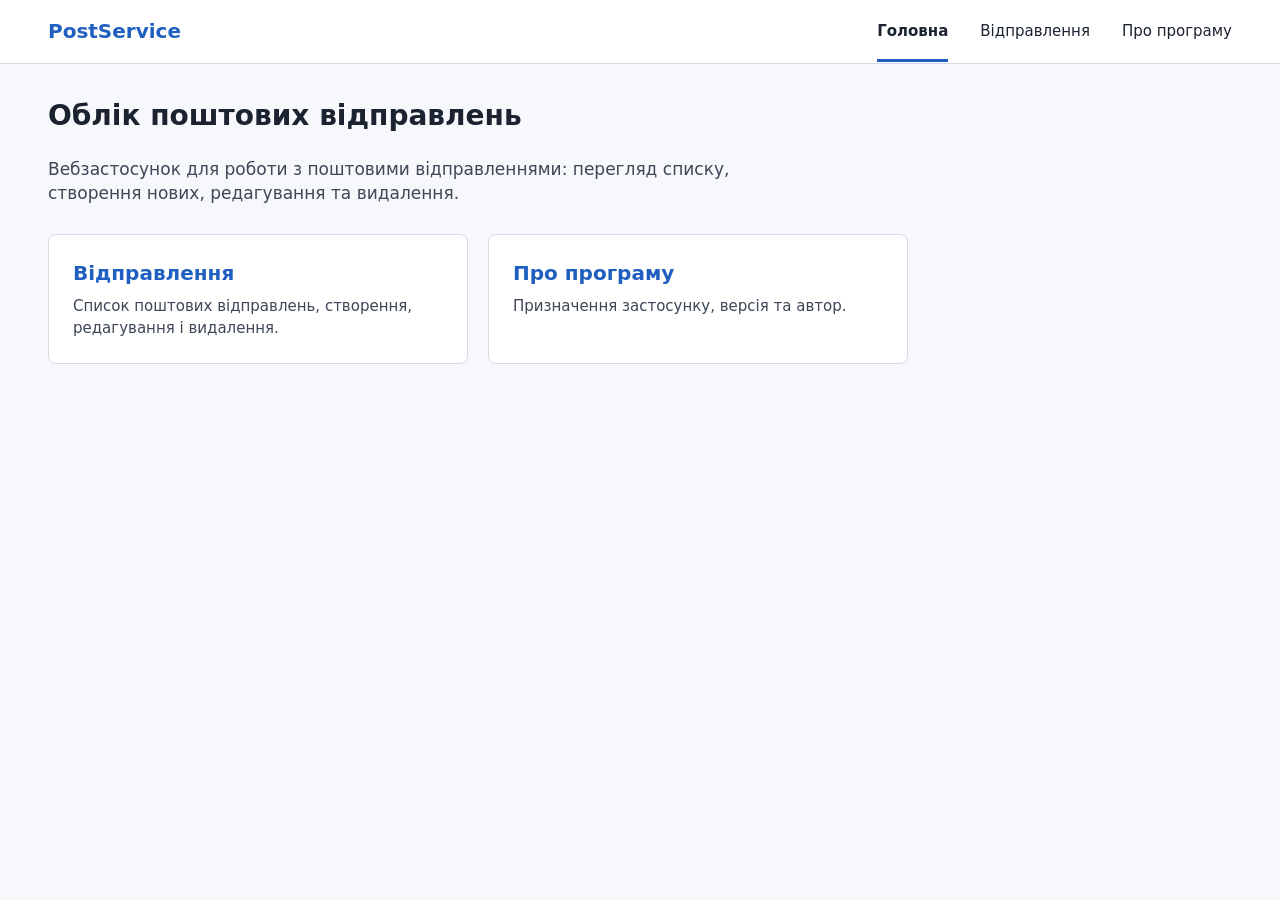
<file: PostService.Web/index.html>
<!doctype html>
<html lang="uk">
<head>
  <meta charset="utf-8">
  <meta name="viewport" content="width=device-width, initial-scale=1">
  <title>PostService — Облік поштових відправлень</title>
  <link rel="stylesheet" href="styles.css">
</head>
<body>
  <header class="site-header">
    <a class="brand" href="index.html">PostService</a>
    <button class="menu-btn" id="menuBtn" type="button" aria-label="Меню" aria-expanded="false">
      <svg width="24" height="24" viewBox="0 0 24 24" aria-hidden="true">
        <rect x="3" y="5" width="18" height="2" fill="#1b2330"/>
        <rect x="3" y="11" width="18" height="2" fill="#1b2330"/>
        <rect x="3" y="17" width="18" height="2" fill="#1b2330"/>
      </svg>
    </button>
    <nav class="nav" id="nav">
      <a href="index.html" class="active">Головна</a>
      <a href="posting-list.html">Відправлення</a>
      <a href="about.html">Про програму</a>
    </nav>
  </header>

  <main>
    <h1>Облік поштових відправлень</h1>
    <p class="lead">
      Вебзастосунок для роботи з поштовими відправленнями: перегляд списку,
      створення нових, редагування та видалення.
    </p>

    <div class="home-cards">
      <a class="home-card" href="posting-list.html">
        <h2>Відправлення</h2>
        <p>Список поштових відправлень, створення, редагування і видалення.</p>
      </a>
      <a class="home-card" href="about.html">
        <h2>Про програму</h2>
        <p>Призначення застосунку, версія та автор.</p>
      </a>
    </div>
  </main>

  <script type="module">
    import { initMenu } from './scripts/ui.js';
    initMenu();
  </script>
</body>
</html>
</file>
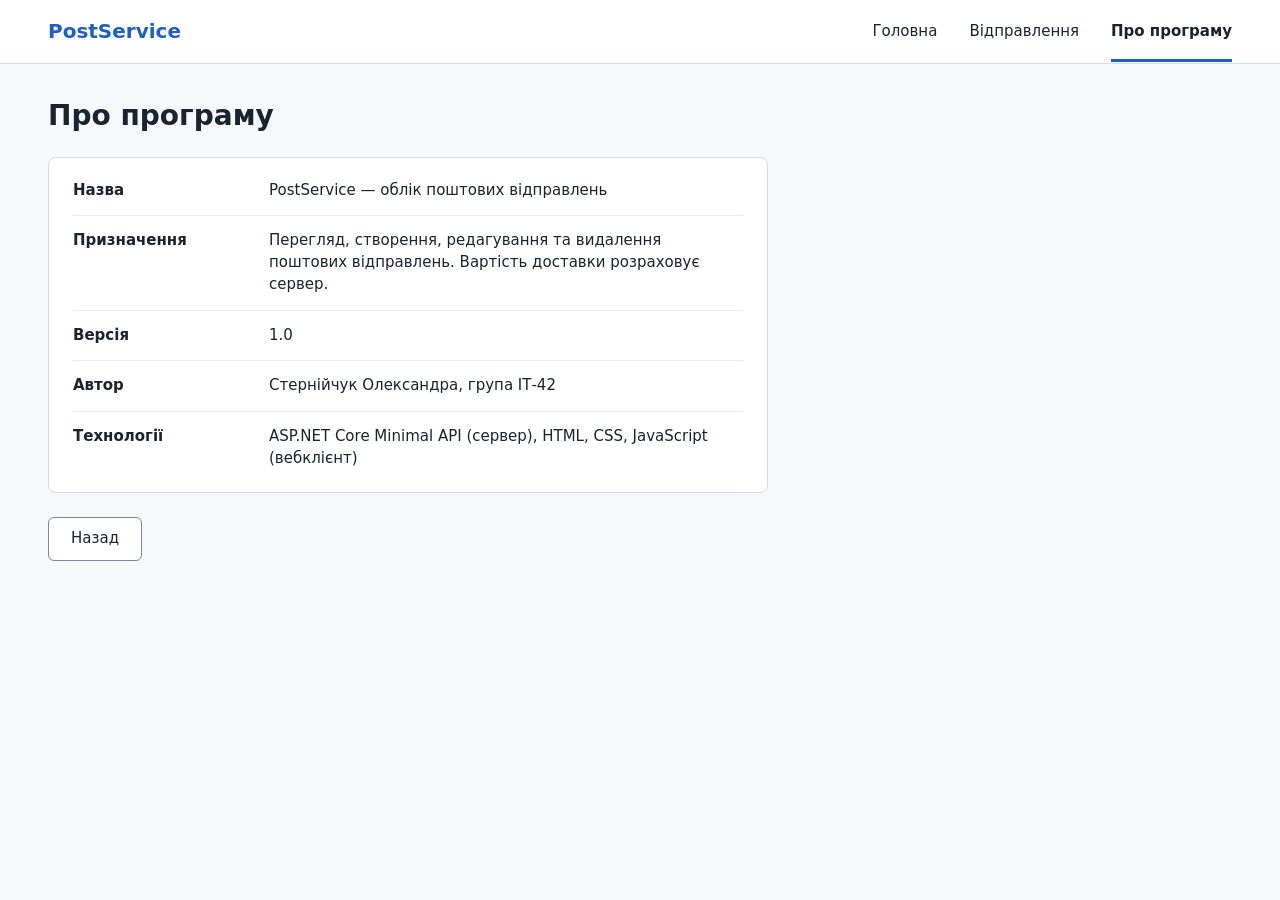
<file: PostService.Web/about.html>
<!doctype html>
<html lang="uk">
<head>
  <meta charset="utf-8">
  <meta name="viewport" content="width=device-width, initial-scale=1">
  <title>Про програму — PostService</title>
  <link rel="stylesheet" href="styles.css">
</head>
<body>
  <header class="site-header">
    <a class="brand" href="index.html">PostService</a>
    <button class="menu-btn" id="menuBtn" type="button" aria-label="Меню" aria-expanded="false">
      <svg width="24" height="24" viewBox="0 0 24 24" aria-hidden="true">
        <rect x="3" y="5" width="18" height="2" fill="#1b2330"/>
        <rect x="3" y="11" width="18" height="2" fill="#1b2330"/>
        <rect x="3" y="17" width="18" height="2" fill="#1b2330"/>
      </svg>
    </button>
    <nav class="nav" id="nav">
      <a href="index.html">Головна</a>
      <a href="posting-list.html">Відправлення</a>
      <a href="about.html" class="active">Про програму</a>
    </nav>
  </header>

  <main>
    <h1>Про програму</h1>

    <div class="about-box">
      <dl>
        <div class="item"><dt>Назва</dt><dd>PostService — облік поштових відправлень</dd></div>
        <div class="item"><dt>Призначення</dt><dd>Перегляд, створення, редагування та видалення поштових відправлень. Вартість доставки розраховує сервер.</dd></div>
        <div class="item"><dt>Версія</dt><dd>1.0</dd></div>
        <div class="item"><dt>Автор</dt><dd>Стернійчук Олександра, група ІТ-42</dd></div>
        <div class="item"><dt>Технології</dt><dd>ASP.NET Core Minimal API (сервер), HTML, CSS, JavaScript (вебклієнт)</dd></div>
      </dl>
    </div>

    <p style="margin-top:24px"><a class="btn" href="index.html">Назад</a></p>
  </main>

  <script type="module">
    import { initMenu } from './scripts/ui.js';
    initMenu();
  </script>
</body>
</html>
</file>
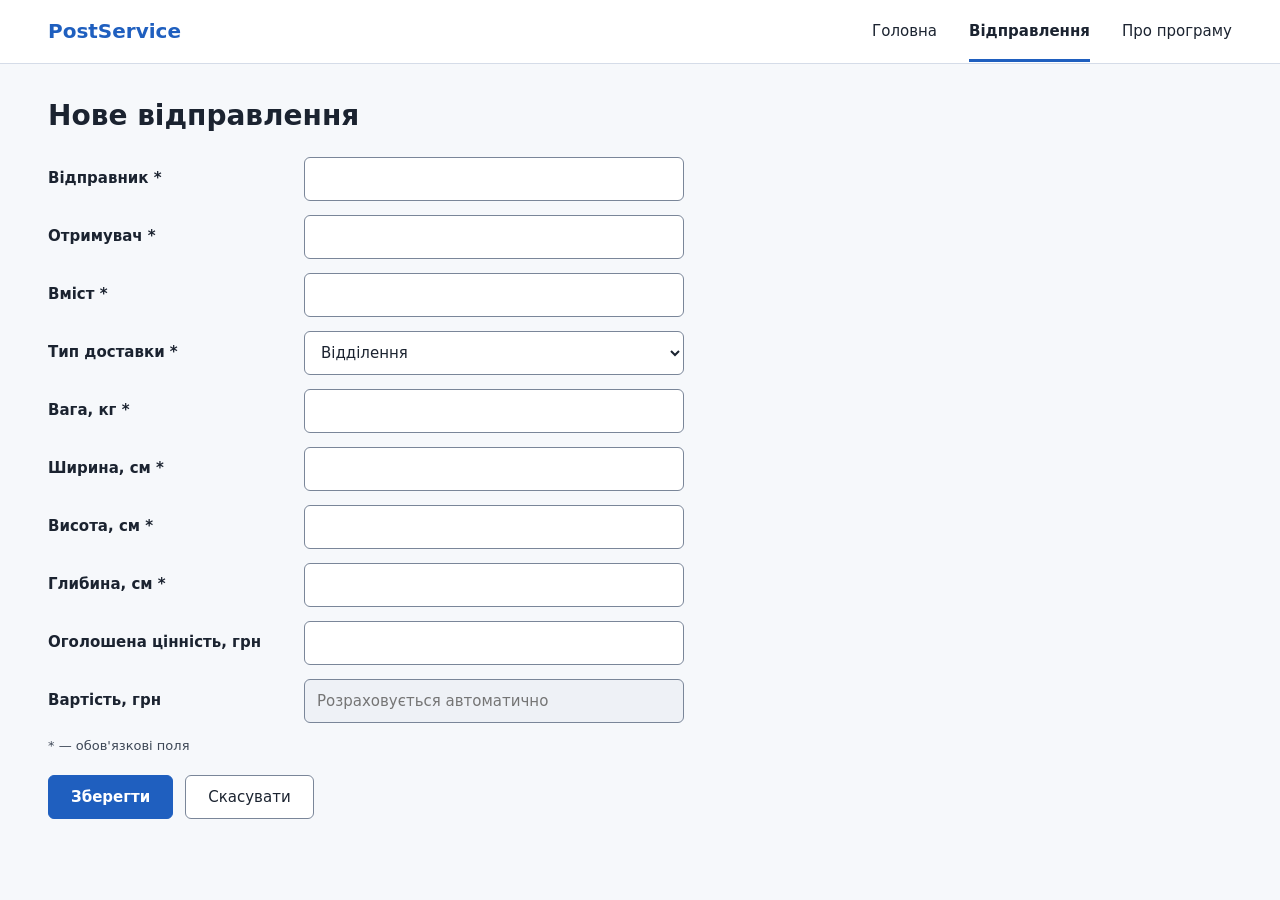
<file: PostService.Web/posting-edit.html>
<!doctype html>
<html lang="uk">
<head>
  <meta charset="utf-8">
  <meta name="viewport" content="width=device-width, initial-scale=1">
  <title>Відправлення — PostService</title>
  <link rel="stylesheet" href="styles.css">
</head>
<body>
  <header class="site-header">
    <a class="brand" href="index.html">PostService</a>
    <button class="menu-btn" id="menuBtn" type="button" aria-label="Меню" aria-expanded="false">
      <svg width="24" height="24" viewBox="0 0 24 24" aria-hidden="true">
        <rect x="3" y="5" width="18" height="2" fill="#1b2330"/>
        <rect x="3" y="11" width="18" height="2" fill="#1b2330"/>
        <rect x="3" y="17" width="18" height="2" fill="#1b2330"/>
      </svg>
    </button>
    <nav class="nav" id="nav">
      <a href="index.html">Головна</a>
      <a href="posting-list.html" class="active">Відправлення</a>
      <a href="about.html">Про програму</a>
    </nav>
  </header>

  <main>
    <h1 id="title">Нове відправлення</h1>

    <div class="alert" id="alert" role="alert"><span id="alertText"></span></div>

    <form id="form" class="form-box" novalidate>
      <div class="form-row">
        <label for="from">Відправник *</label>
        <input id="from" autocomplete="off" aria-describedby="from-msg">
        <div class="msg" id="from-msg"></div>
      </div>

      <div class="form-row">
        <label for="to">Отримувач *</label>
        <input id="to" autocomplete="off" aria-describedby="to-msg">
        <div class="msg" id="to-msg"></div>
      </div>

      <div class="form-row">
        <label for="content">Вміст *</label>
        <input id="content" autocomplete="off" aria-describedby="content-msg">
        <div class="msg" id="content-msg"></div>
      </div>

      <div class="form-row">
        <label for="deliveryType">Тип доставки *</label>
        <select id="deliveryType">
          <option value="Department">Відділення</option>
          <option value="Courier">Кур'єр</option>
        </select>
        <div></div>
      </div>

      <div class="form-row">
        <label for="weight">Вага, кг *</label>
        <input id="weight" inputmode="decimal" autocomplete="off" aria-describedby="weight-msg">
        <div class="msg" id="weight-msg"></div>
      </div>

      <div class="form-row">
        <label for="width">Ширина, см *</label>
        <input id="width" inputmode="decimal" autocomplete="off" aria-describedby="width-msg">
        <div class="msg" id="width-msg"></div>
      </div>

      <div class="form-row">
        <label for="height">Висота, см *</label>
        <input id="height" inputmode="decimal" autocomplete="off" aria-describedby="height-msg">
        <div class="msg" id="height-msg"></div>
      </div>

      <div class="form-row">
        <label for="depth">Глибина, см *</label>
        <input id="depth" inputmode="decimal" autocomplete="off" aria-describedby="depth-msg">
        <div class="msg" id="depth-msg"></div>
      </div>

      <div class="form-row">
        <label for="value">Оголошена цінність, грн</label>
        <input id="value" inputmode="decimal" autocomplete="off" aria-describedby="value-msg">
        <div class="msg" id="value-msg"></div>
      </div>

      <div class="form-row">
        <label for="price">Вартість, грн</label>
        <input id="price" readonly placeholder="Розраховується автоматично">
        <div></div>
      </div>

      <div class="req-note">* — обов'язкові поля</div>

      <div class="form-actions">
        <button class="btn btn-primary" id="btnSave" type="submit">Зберегти</button>
        <a class="btn" id="btnCancel" href="posting-list.html">Скасувати</a>
      </div>
    </form>
  </main>

  <script type="module" src="scripts/edit-page.js"></script>
</body>
</html>
</file>
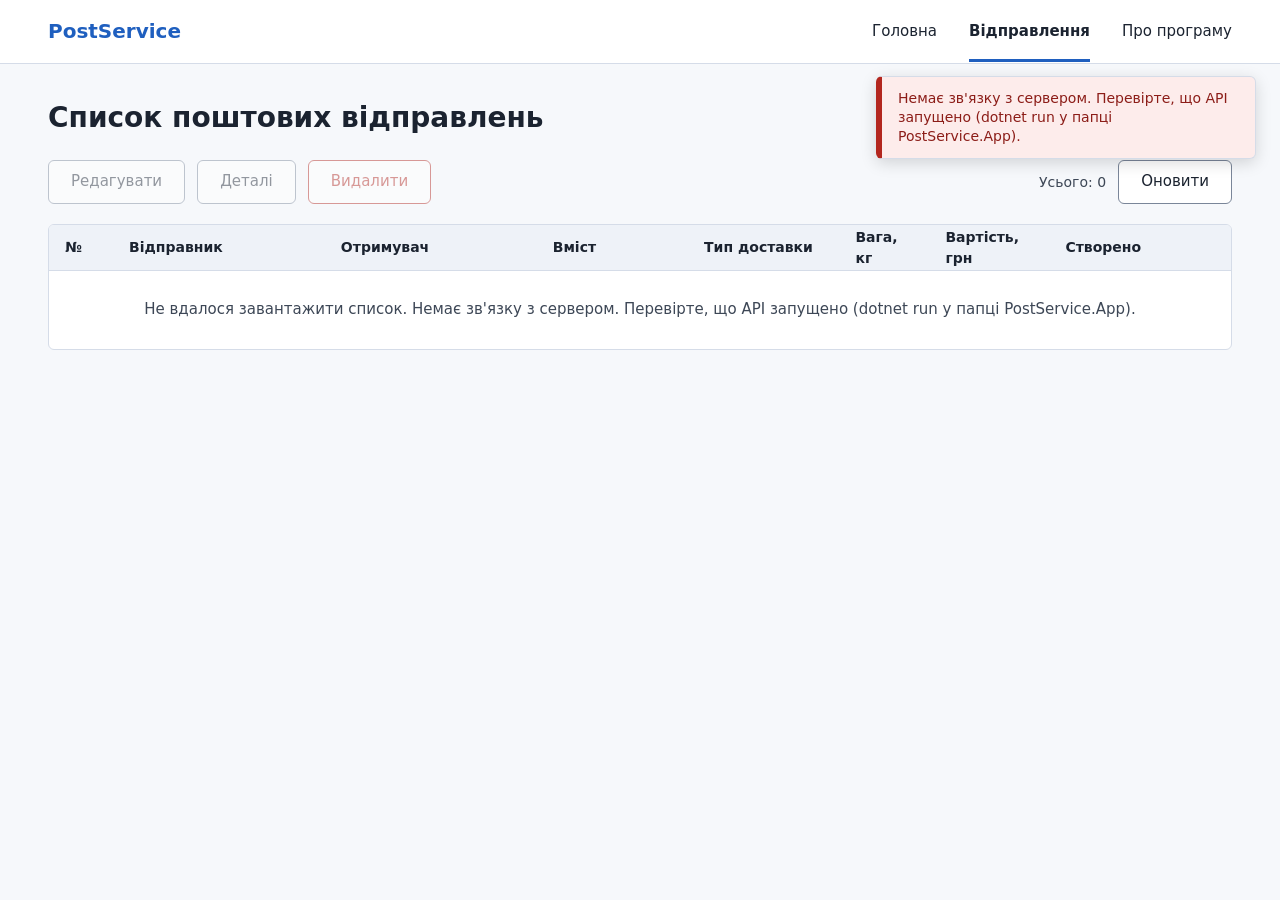
<file: PostService.Web/posting-list.html>
<!doctype html>
<html lang="uk">
<head>
  <meta charset="utf-8">
  <meta name="viewport" content="width=device-width, initial-scale=1">
  <title>Відправлення — PostService</title>
  <link rel="stylesheet" href="styles.css">
</head>
<body>
  <header class="site-header">
    <a class="brand" href="index.html">PostService</a>
    <button class="menu-btn" id="menuBtn" type="button" aria-label="Меню" aria-expanded="false">
      <svg width="24" height="24" viewBox="0 0 24 24" aria-hidden="true">
        <rect x="3" y="5" width="18" height="2" fill="#1b2330"/>
        <rect x="3" y="11" width="18" height="2" fill="#1b2330"/>
        <rect x="3" y="17" width="18" height="2" fill="#1b2330"/>
      </svg>
    </button>
    <nav class="nav" id="nav">
      <a href="index.html">Головна</a>
      <a href="posting-list.html" class="active">Відправлення</a>
      <a href="about.html">Про програму</a>
    </nav>
  </header>

  <main>
    <div class="page-head">
      <h1>Список поштових відправлень</h1>
      <a class="btn btn-primary" href="posting-edit.html">Створити</a>
    </div>

    <div class="toolbar" id="toolbar">
      <button class="btn" id="btnEdit" type="button" disabled>Редагувати</button>
      <button class="btn" id="btnDetails" type="button" disabled>Деталі</button>
      <button class="btn btn-danger" id="btnDelete" type="button" disabled>Видалити</button>
      <div class="spacer"></div>
      <span class="selected-info" id="info"></span>
      <button class="btn" id="btnRefresh" type="button">Оновити</button>
    </div>

    <div class="table" role="table" aria-label="Список поштових відправлень">
      <div class="thead" role="row">
        <div>№</div><div>Відправник</div><div>Отримувач</div><div>Вміст</div>
        <div>Тип доставки</div><div>Вага, кг</div><div>Вартість, грн</div><div>Створено</div>
      </div>
      <div id="rows"></div>
    </div>

    <div class="cards" id="cards"></div>
  </main>

  <script type="module" src="scripts/list-page.js"></script>
</body>
</html>
</file>
<file: PostService.Web/styles.css>
/* ===== PostService Web: спільні стилі (за макетами ПР-44) ===== */
:root {
  --bg: #f6f8fb;
  --text: #1b2330;
  --text-muted: #3d4756;
  --accent: #1f5fbf;
  --border: #d5dce8;
  --input-border: #7a8699;
  --error: #b3261e;
  --error-bg: #fdeceb;
  --error-text: #8c1d18;
  --selected: #dce8fb;
  --head-bg: #eef2f8;
  --ok: #1e7a3c;
}

* { box-sizing: border-box; }

body {
  margin: 0;
  background: var(--bg);
  color: var(--text);
  font-family: system-ui, -apple-system, "Segoe UI", Roboto, sans-serif;
  font-size: 15px;
  line-height: 1.45;
}

a { text-decoration: none; color: var(--accent); }

/* ----- Шапка і навігація ----- */
.site-header {
  height: 64px;
  background: #fff;
  border-bottom: 1px solid var(--border);
  display: flex;
  align-items: center;
  justify-content: space-between;
  padding: 0 48px;
  position: relative;
}
.brand { font-size: 20px; font-weight: 700; color: var(--accent); }
.nav { display: flex; gap: 32px; }
.nav a {
  color: var(--text);
  padding: 20px 0 17px;
  border-bottom: 3px solid transparent;
}
.nav a.active { font-weight: 600; border-bottom-color: var(--accent); }
.menu-btn {
  display: none;
  width: 44px; height: 44px;
  background: none; border: 0; padding: 0;
  align-items: center; justify-content: center;
  cursor: pointer;
}

/* ----- Основний блок ----- */
main { padding: 32px 48px; }
h1 { margin: 0 0 20px; font-size: 28px; }
.lead { font-size: 17px; color: var(--text-muted); max-width: 720px; }

/* ----- Кнопки ----- */
.btn {
  height: 44px;
  padding: 0 22px;
  display: inline-flex; align-items: center; justify-content: center;
  background: #fff;
  border: 1px solid var(--input-border);
  color: var(--text);
  font: inherit; font-size: 15px;
  border-radius: 6px;
  cursor: pointer;
}
.btn:hover:not(:disabled) { background: #f0f4fa; }
.btn:focus-visible, input:focus-visible, select:focus-visible, .row:focus-visible, .card:focus-visible {
  outline: 3px solid #9dbcf0; outline-offset: 1px;
}
.btn-primary { background: var(--accent); border-color: var(--accent); color: #fff; font-weight: 600; }
.btn-primary:hover:not(:disabled) { background: #1a52a6; }
.btn-danger { border-color: var(--error); color: var(--error); }
.btn-danger:hover:not(:disabled) { background: var(--error-bg); }
.btn-danger-solid { background: var(--error); border-color: var(--error); color: #fff; font-weight: 600; }
.btn-danger-solid:hover:not(:disabled) { background: #99201a; }
.btn:disabled { opacity: .45; cursor: not-allowed; }

/* ----- Головна: картки переходів ----- */
.home-cards { display: flex; gap: 20px; margin-top: 28px; flex-wrap: wrap; }
.home-card {
  flex: 1 1 280px; max-width: 420px;
  background: #fff; border: 1px solid var(--border); border-radius: 8px;
  padding: 24px; color: var(--text);
}
.home-card:hover { border-color: var(--accent); }
.home-card h2 { margin: 0 0 8px; font-size: 20px; color: var(--accent); }
.home-card p { margin: 0; color: var(--text-muted); }

/* ----- Про програму ----- */
.about-box {
  background: #fff; border: 1px solid var(--border); border-radius: 8px;
  padding: 8px 24px; max-width: 720px;
}
.about-box dl { margin: 0; }
.about-box .item { display: flex; gap: 16px; padding: 14px 0; border-bottom: 1px solid #e6ebf3; }
.about-box .item:last-child { border-bottom: 0; }
.about-box dt { width: 180px; flex: none; font-weight: 600; }
.about-box dd { margin: 0; }

/* ----- Список: заголовок і панель дій ----- */
.page-head { display: flex; align-items: center; justify-content: space-between; margin-bottom: 20px; }
.page-head h1 { margin: 0; }
.toolbar { display: flex; align-items: center; gap: 12px; margin-bottom: 20px; }
.toolbar .spacer { flex: 1; }
.selected-info { font-size: 14px; color: var(--text-muted); }

/* ----- Таблиця (широкий екран) ----- */
.table {
  background: #fff; border: 1px solid var(--border);
  border-radius: 6px; overflow: hidden;
}
.row, .thead {
  display: grid;
  grid-template-columns: 64px 1.4fr 1.4fr 1fr 1fr 90px 120px 1.2fr;
  align-items: center;
}
.thead {
  height: 46px; background: var(--head-bg);
  border-bottom: 1px solid var(--border);
  font-weight: 600; font-size: 14px;
}
.row { min-height: 52px; border-bottom: 1px solid #e6ebf3; cursor: pointer; }
.row:last-child { border-bottom: 0; }
.row:hover { background: #f4f7fc; }
.row.selected { background: var(--selected); box-shadow: inset 4px 0 0 var(--accent); font-weight: 600; }
.row > div, .thead > div { padding: 0 16px; overflow-wrap: anywhere; }
.empty, .loading { padding: 28px 16px; text-align: center; color: var(--text-muted); }

/* Картки (вузький екран) — на широкому екрані сховані */
.cards { display: none; flex-direction: column; gap: 12px; }
.card {
  background: #fff; border: 1px solid var(--border); border-radius: 6px;
  padding: 12px 14px; font-size: 14px; line-height: 1.45; cursor: pointer;
}
.card .t { font-weight: 600; }
.card .s { color: var(--text-muted); }
.card.selected { background: var(--selected); border-color: var(--accent); border-left: 6px solid var(--accent); }
.card.selected .t { font-weight: 700; }
.card .chosen { display: none; margin-top: 6px; font-size: 13px; font-weight: 600; color: var(--accent); }
.card.selected .chosen { display: block; }

/* ----- Форма ----- */
.form-box { max-width: 1000px; }
.form-row {
  display: grid;
  grid-template-columns: 240px 380px 1fr;
  gap: 8px 16px;
  align-items: start;
  margin-bottom: 14px;
}
.form-row label { font-weight: 600; padding-top: 11px; }
input, select {
  font: inherit; height: 44px; width: 100%;
  border: 1px solid var(--input-border); border-radius: 6px;
  background: #fff; color: var(--text); padding: 0 12px;
}
input[readonly] { background: #eef1f6; color: var(--text-muted); }
input[aria-invalid="true"] { border: 2px solid var(--error); }
.msg {
  display: none; align-items: flex-start; gap: 6px;
  color: var(--error); font-size: 14px; line-height: 1.3; padding-top: 12px;
}
.msg.show { display: flex; }
.msg::before {
  content: ""; flex: none; width: 16px; height: 16px; margin-top: 0;
  background: url("data:image/svg+xml,%3Csvg xmlns='http://www.w3.org/2000/svg' viewBox='0 0 16 16'%3E%3Ccircle cx='8' cy='8' r='8' fill='%23b3261e'/%3E%3Crect x='7.2' y='3.5' width='1.6' height='5.5' fill='%23fff'/%3E%3Crect x='7.2' y='10.6' width='1.6' height='1.8' fill='%23fff'/%3E%3C/svg%3E") no-repeat center / contain;
}
.req-note { font-size: 13px; color: var(--text-muted); margin: 8px 0 20px; }
.form-actions { display: flex; gap: 12px; }

.alert {
  display: none; align-items: flex-start; gap: 8px;
  background: var(--error-bg); border: 1px solid var(--error); border-radius: 6px;
  padding: 10px 12px; color: var(--error-text); font-size: 14px; line-height: 1.35;
  margin-bottom: 20px; max-width: 1000px;
}
.alert.show { display: flex; }
.alert::before {
  content: ""; flex: none; width: 18px; height: 18px; margin-top: 1px;
  background: url("data:image/svg+xml,%3Csvg xmlns='http://www.w3.org/2000/svg' viewBox='0 0 16 16'%3E%3Ccircle cx='8' cy='8' r='8' fill='%23b3261e'/%3E%3Crect x='7.2' y='3.5' width='1.6' height='5.5' fill='%23fff'/%3E%3Crect x='7.2' y='10.6' width='1.6' height='1.8' fill='%23fff'/%3E%3C/svg%3E") no-repeat center / contain;
}

/* ----- Вікно підтвердження ----- */
.overlay {
  position: fixed; inset: 0; background: rgba(27, 35, 48, .55);
  display: none; align-items: center; justify-content: center; z-index: 50; padding: 16px;
}
.overlay.show { display: flex; }
.dialog {
  background: #fff; border-radius: 8px; padding: 24px;
  width: 100%; max-width: 440px; box-shadow: 0 10px 40px rgba(0, 0, 0, .3);
}
.dialog h2 { margin: 0 0 8px; font-size: 20px; }
.dialog p { margin: 0 0 20px; color: var(--text-muted); }
.dialog .actions { display: flex; justify-content: flex-end; gap: 12px; }

/* ----- Спливаючі повідомлення ----- */
.toasts {
  position: fixed; top: 76px; right: 24px; z-index: 60;
  display: flex; flex-direction: column; gap: 10px; max-width: 380px;
}
.toast {
  padding: 12px 16px; border-radius: 6px; font-size: 14px; line-height: 1.35;
  background: #fff; border: 1px solid var(--border); border-left-width: 6px;
  box-shadow: 0 4px 16px rgba(0, 0, 0, .15);
}
.toast.success { border-left-color: var(--ok); }
.toast.error { border-left-color: var(--error); color: var(--error-text); background: var(--error-bg); }

/* ===== Вузький екран ===== */
@media (max-width: 720px) {
  body { font-size: 16px; }
  .site-header { height: 56px; padding: 0 16px; }
  .brand { font-size: 18px; }
  .menu-btn { display: flex; }
  .nav {
    display: none; position: absolute; top: 56px; left: 0; right: 0; z-index: 40;
    flex-direction: column; gap: 0; background: #fff;
    border-bottom: 1px solid var(--border);
  }
  .nav.open { display: flex; }
  .nav a { padding: 14px 16px; border-bottom: 1px solid #e6ebf3; }
  .nav a.active { border-left: 4px solid var(--accent); font-weight: 600; }

  main { padding: 16px; }
  h1 { font-size: 22px; margin-bottom: 12px; }
  .lead { font-size: 16px; }

  .page-head { flex-direction: column; align-items: stretch; gap: 12px; margin-bottom: 12px; }
  .page-head .btn { height: 48px; font-size: 16px; }

  .table { display: none; }
  .cards { display: flex; padding-bottom: 130px; }

  /* панель дій прилипає до низу екрана */
  .toolbar {
    position: fixed; left: 0; right: 0; bottom: 0; z-index: 30; margin: 0;
    background: #fff; border-top: 1px solid var(--border);
    padding: 10px 16px; display: grid; gap: 8px;
    grid-template-columns: repeat(3, minmax(0, 1fr));
  }
  .toolbar .selected-info { grid-column: 1 / -1; order: -1; }
  .toolbar .spacer { display: none; }
  .toolbar .btn { padding: 0 4px; font-size: 14px; }
  .toolbar #btnRefresh { grid-column: 1 / -1; }

  .form-row { grid-template-columns: 1fr; gap: 4px; margin-bottom: 12px; }
  .form-row label { font-size: 14px; padding-top: 0; }
  .msg { font-size: 13px; padding-top: 0; }
  .form-actions { flex-direction: column; }
  .form-actions .btn { height: 48px; font-size: 16px; }
  .form-actions .btn-primary { order: -1; }

  .about-box .item { flex-direction: column; gap: 2px; }
  .about-box dt { width: auto; }
  .toasts { top: 64px; left: 16px; right: 16px; max-width: none; }
}
</file>
